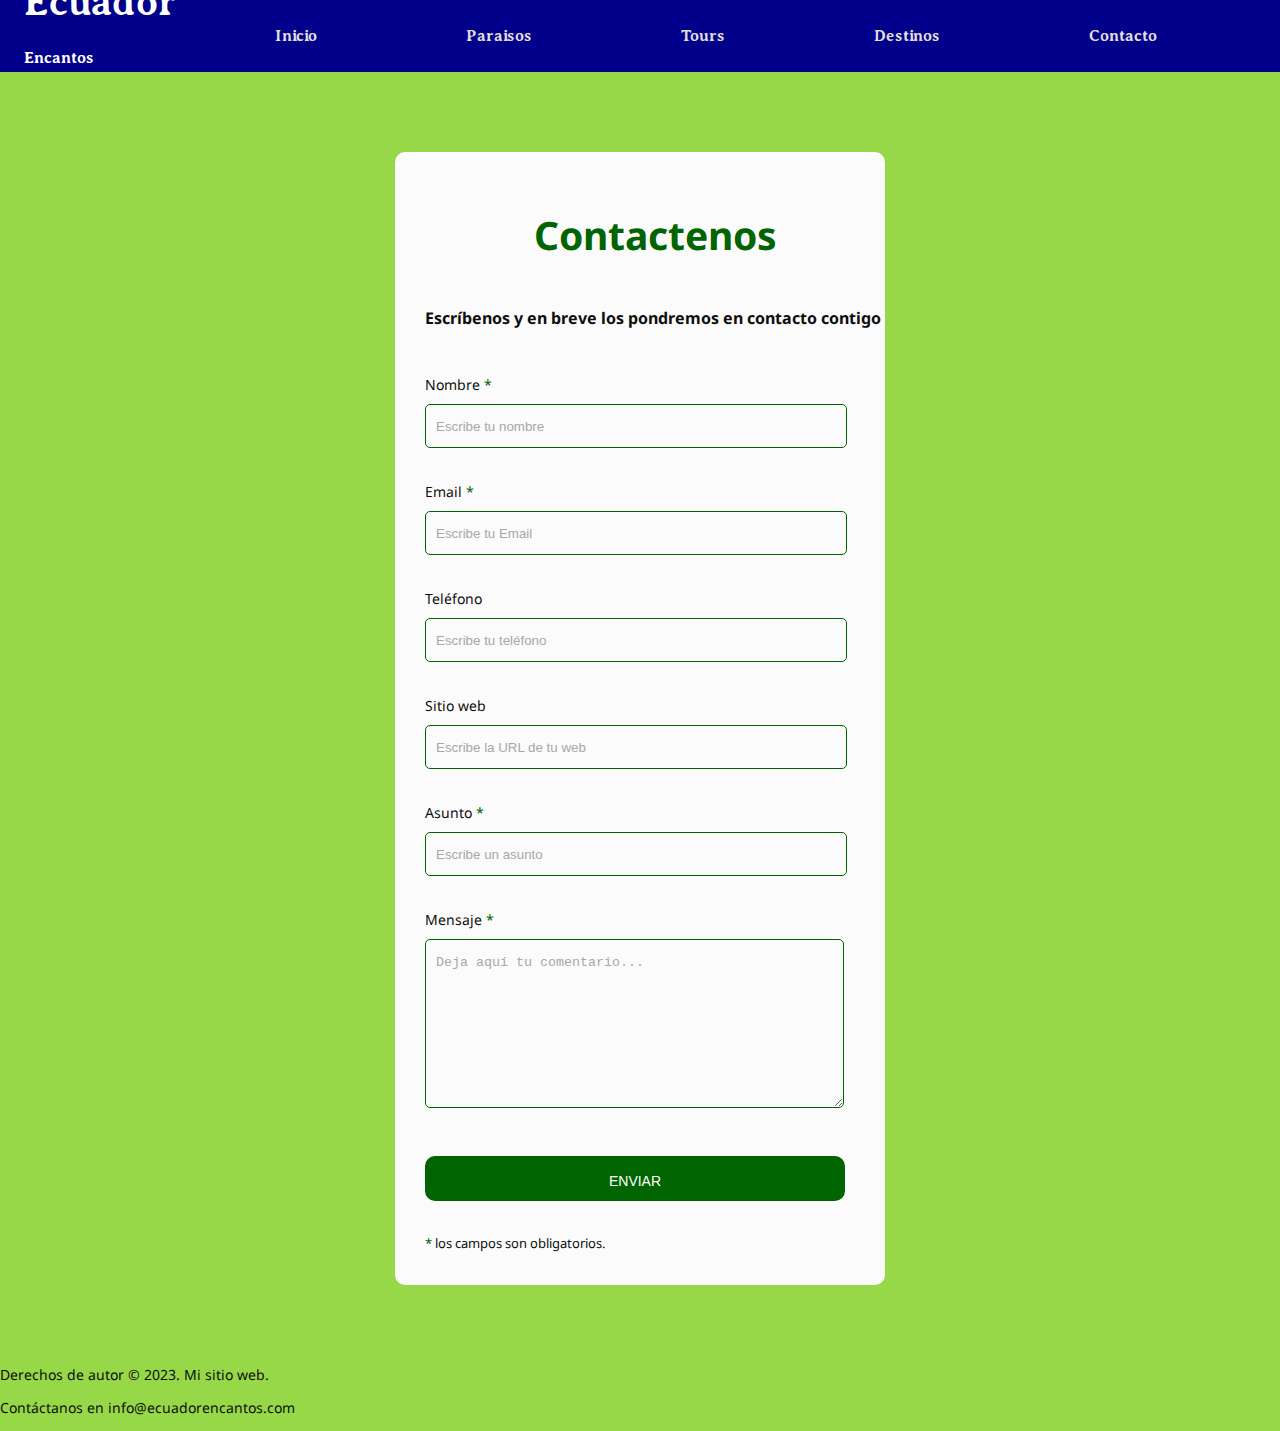
<file: contacto.html>
<!DOCTYPE html>
<html>
<head>
    <meta charset="UTF-8" />
    <link href="https://fonts.googleapis.com/css2?family=Averia+Serif+Libre:ital,wght@0,300;0,400;0,700;1,300;1,400;1,700&display=swap" rel="stylesheet">
    <link href="https://fonts.googleapis.com/css2?family=Libre+Baskerville:ital,wght@0,400;0,700;1,400&display=swap" rel="stylesheet">
    <link href="https://fonts.googleapis.com/css2?family=Poppins:ital,wght@0,100;0,200;0,300;1,100;1,300&display=swap" rel="stylesheet">
    <meta name="viewport" content="width=device-width, initial-scale=1.0">
    <link rel="stylesheet" href="./Estiloform.css">
    <title>Contacto</title>
</head>
<body>
<Section>
    <div class="navbar">
        <h1>Ecuador<br><FONT SIZE=3>Encantos</Font></br></h1>
        <div class="navbar">
            <a href="index.html" class="enlace">Inicio</a>
            <a href="paraisos.html" class="enlace">Paraisos</a>
            <a href="tours.html" class="enlace">Tours</a>
            <a href="Destinos.html" class="enlace">Destinos</a>
            <a href="contacto.html" class="enlace">Contacto</a>
        </div>
    </div>

 <div class="contacto_form">
    <div>      
      <center><h1>Contactenos</h1></center>
        <h3>Escríbenos y en breve los pondremos en contacto contigo</h3>
          <form>              
                <p>
                  <label for="nombre">Nombre
                    <span>*</span>
                  </label>
                    <input type="text" name="introducir_nombre" id="nombre" required="obligatorio" placeholder="Escribe tu nombre">
                </p>
              
                <p>
                  <label for="email">Email
                    <span>*</span>
                  </label>
                    <input type="email" name="introducir_email" id="email" required="obligatorio" placeholder="Escribe tu Email">
                </p>
            
                <p>
                  <label for="telefone">Teléfono
                  </label>
                    <input type="tel" name="introducir_telefono" id="telefono" placeholder="Escribe tu teléfono">
                </p>    
              
                <p>
                  <label for="website">Sitio web
                  </label>
                    <input type="url" name="introducir_website" id="website" placeholder="Escribe la URL de tu web">
                </p>    
              
                <p>
                  <label for="asunto">Asunto
                    <span>*</span>
                  </label>
                    <input type="text" name="introducir_asunto" id="assunto" required="obligatorio" placeholder="Escribe un asunto">
                </p>    
              
                <p>
                  <label for="mensaje">Mensaje
                    <span>*</span>
                  </label>                     
                                    <textarea name="introducir_mensaje" id="mensaje" required="obligatorio" placeholder="Deja aquí tu comentario..."></textarea> 
                                </p>                    
              
                <button type="submit" name="enviar_formulario" id="enviar"><p>Enviar</p></button>

                <p class="aviso">
                  <span> * </span>los campos son obligatorios.
                </p>          
            
          </form>
    </div>  
</div>
</Section>
<footer>
    <p>Derechos de autor © 2023. Mi sitio web.</p>
    <p>Contáctanos en info@ecuadorencantos.com</p>
</footer>

</body>
</html>
</file>
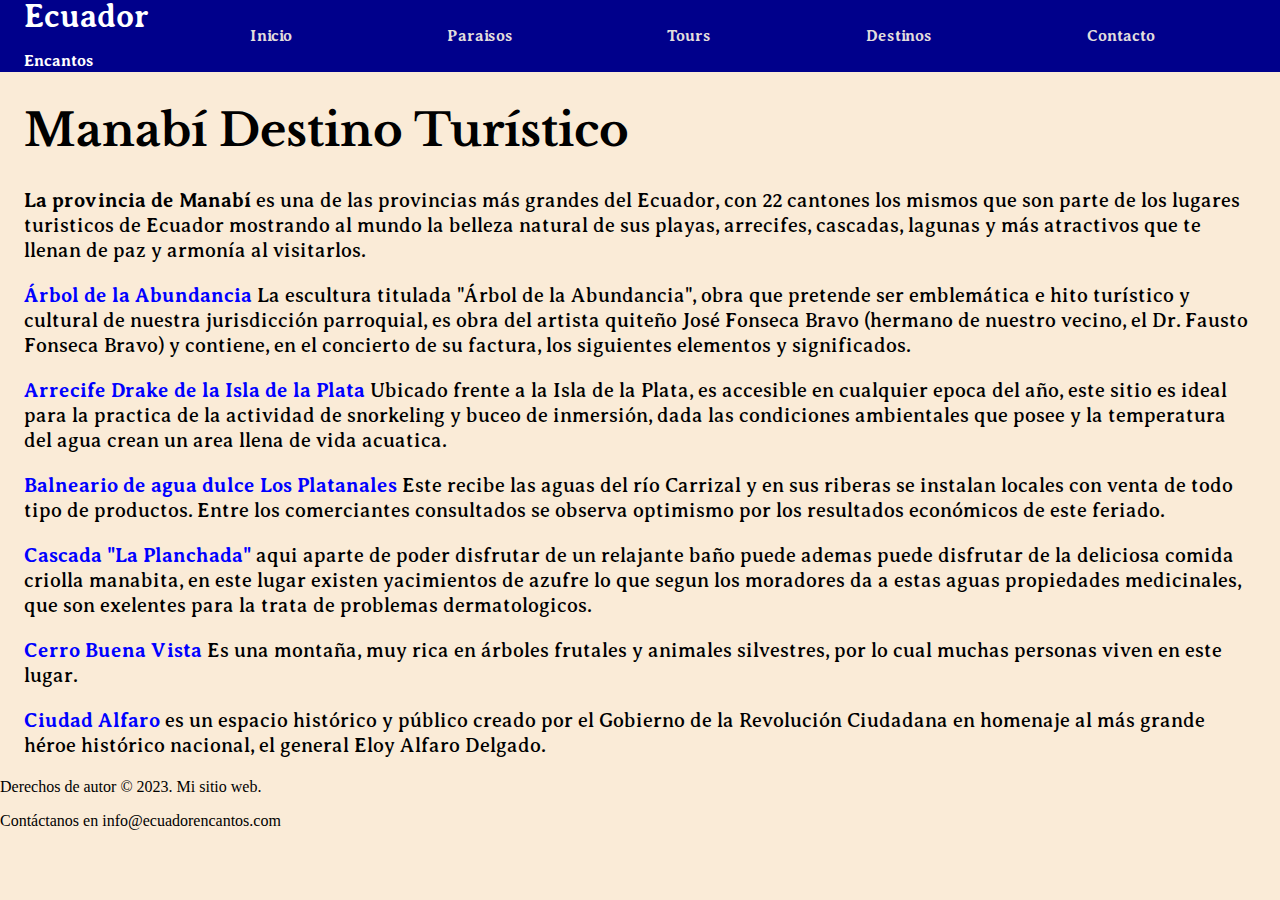
<file: destinos.html>
<!DOCTYPE html>
<html>
<head>
    <meta charset="UTF-8" />
    <link href="https://fonts.googleapis.com/css2?family=Averia+Serif+Libre:ital,wght@0,300;0,400;0,700;1,300;1,400;1,700&display=swap" rel="stylesheet">
    <link href="https://fonts.googleapis.com/css2?family=Libre+Baskerville:ital,wght@0,400;0,700;1,400&display=swap" rel="stylesheet">
    <link href="https://fonts.googleapis.com/css2?family=Poppins:ital,wght@0,100;0,200;0,300;1,100;1,300&display=swap" rel="stylesheet">
    <meta name="viewport" content="width=device-width, initial-scale=1.0">
    <link rel="stylesheet" href="./Estilos.css">
    <title>Destinos</title>
</head>
<body style="background-color: antiquewhite;">
    <section style="background-color:antiquewhite;">
        <div class="navbar">
            <h1>Ecuador<br><FONT SIZE=3>Encantos</Font></br></h1>
            <div class="navbar">
                <a href="index.html" class="enlace">Inicio</a>
                <a href="paraisos.html" class="enlace">Paraisos</a>
                <a href="tours.html" class="enlace">Tours</a>
                <a href="destinos.html" class="enlace">Destinos</a>
                <a href="contacto.html" class="enlace">Contacto</a>
            </div>
        </div>
        <article class="articulo" style="background-color: antiquewhite;">
            <h1>Manabí Destino Turístico</h1>
                <p><b>La provincia de Manabí </b>es una de las provincias más grandes del Ecuador, con 22 cantones los mismos que son parte de los lugares turisticos de Ecuador mostrando al mundo la belleza natural de sus playas, arrecifes, cascadas, lagunas y más atractivos que te llenan de paz y armonía al visitarlos. </p>
                <p><b style="color: blue;">​Árbol de la Abundancia </b>La escultura titulada "Árbol de la Abundancia", obra que pretende ser emblemática e hito turístico y cultural de nuestra jurisdicción parroquial, es obra del artista quiteño José Fonseca Bravo (hermano de nuestro vecino, el Dr. Fausto Fonseca Bravo) y contiene, en el concierto de su factura, los siguientes elementos y significados.</p>
                <p><b style="color: blue;">Arrecife Drake de la Isla de la Plata </b>Ubicado frente a la Isla de la Plata, es accesible en cualquier epoca del año, este sitio es ideal para la practica de la actividad de snorkeling y buceo de inmersión, dada las condiciones ambientales que posee y la temperatura del agua  crean un area llena de vida acuatica.</p>
                <p><b style="color: blue;">Balneario de agua dulce Los Platanales </b>Este recibe las aguas del río Carrizal y en sus riberas se instalan locales con venta de todo tipo de productos. Entre los comerciantes consultados se observa optimismo por los resultados económicos de este feriado.</p>
                <p><b style="color: blue;">​Cascada "La Planchada" </b>aqui aparte de poder disfrutar de un relajante baño puede ademas puede disfrutar de la deliciosa comida criolla manabita, en este lugar existen yacimientos de azufre lo que segun los moradores da a estas aguas propiedades medicinales, que son exelentes para la trata de problemas dermatologicos.</p>
                <p><b style="color: blue;">​Cerro Buena Vista </b>Es una montaña, muy rica en árboles frutales y animales silvestres, por lo cual muchas personas viven en este lugar.</p>
                <p><b style="color: blue;">Ciudad Alfaro </b>es un espacio histórico y público creado por el Gobierno de la Revolución Ciudadana en homenaje al más grande héroe histórico nacional, el general Eloy Alfaro Delgado.</p>
        </article>
       </section>
       <footer>
        <p>Derechos de autor © 2023. Mi sitio web.</p>
        <p>Contáctanos en info@ecuadorencantos.com</p>
     </footer>
</body>
</html>
</file>
<file: Estiloform.css>
@import url(https://fonts.googleapis.com/css?family=Noto+Sans);


body{
  margin: 0px;
  padding: 0px;
  height: 100%; 
  font-family: 'Noto Sans', sans-serif;
  background-color:#97d848
  
}
.contacto_form{  
  width: 460px; 
  height: auto;
  margin: 80px auto;
  border-radius: 10px;  
  padding-top: 30px;
  padding-bottom: 20px;  
  background-color: #fbfbfb; 
  padding-left: 30px; 
}


input{
  background-color: #fbfbfb; 
  width: 408px; 
  height: 40px; 
  border-radius: 5px;  
  border-style: solid; 
  border-width: 1px; 
  border-color:darkgreen; 
  margin-top: 10px;  
  padding-left: 10px;
  margin-bottom: 20px; 
}


textarea{
  background-color: #fbfbfb; 
  width: 405px; 
  height: 150px; 
  border-radius: 5px;  
  border-style: solid; 
  border-width: 1px; 
  border-color:darkgreen; 
  margin-top: 10px;  
  padding-left: 10px;
  margin-bottom: 20px; 
  padding-top: 15px; 
}


label{
  display: block; 
  float: center;  
}
button{
  height: 45px; 
  padding-left: 5px;
  padding-right: 5px;   
  margin-bottom: 20px; 
  margin-top: 10px;   
  text-transform: uppercase;
  background-color:darkgreen; 
  border-color: darkgreen; 
  border-style: solid; 
  border-radius: 10px;  
  width: 420px;   
  cursor: pointer;
}
button p{
  color:white; 
}
span{
  color:darkgreen; 
}
.aviso{
  font-size: 13px;  
  color: #0e0e0e;  
}
h1{
  font-size: 39px;  
  text-align: letf; 
  padding-bottom: 20px; 
  color:darkgreen;
}
h3{
  font-size: 16px; 
  padding-bottom: 30px;
  color: #0e0e0e;   
}
p{
  font-size: 14px; 
  color: #0e0e0e; 
}
::-webkit-input-placeholder {
 color: #a8a8a8;
}
::-webkit-textarea-placeholder {
 color: #a8a8a8;
}
.formulario input:focus{
  outline:0;
  border: 1px solid #97d848;
}
.formulario textarea:focus{
  outline:0;
  border: 1px solid #97d848;
}
.navbar{
    width: 100%;
    display: flex;
    height: 72px;
    background-color:darkblue;
    align-items: center;
    justify-content: space-around;
    padding: 0 24px;
    box-sizing: border-box;
    font-family: 'Averia Serif Libre', serif;
    color: white;
}
.navbar h1{
    color: white;
    font-family: 'Averia Serif Libre', serif;
}
.enlace{
    color: rgb(224, 221, 221);
    font-weight: bold;
    text-decoration: none;
}
</file>
<file: Estilos.css>
body{
    margin: 0px;
    padding: 0px;
}

.contenido{
    width: 100%;
    height: 100vh;
    background-image: url(Imagenes/Manabi.jpg);
    background-size: cover;
    background-position: center;
}
.cubierta{
    width: 70%;
    height: 100vh;
    background-color: rgba(0,0,0,.3);
    display: flex;
    align-items: center;
    cursor: pointer;
    transition: all 2s ease;  
}
.cubierta:hover{
    background-color: transparent;
}
.contenidoc{
    background-color: transparent;
    text-align: left;
    font-size: 20px;
    margin-left: 100px;
    }
.contenidoc h1{
    font-size: 45px;
    color: aliceblue;
    font-family: 'Libre Baskerville';
}
.navbar{
    width: 100%;
    display: flex;
    height: 72px;
    background-color:darkblue;
    align-items: center;
    justify-content: space-around;
    padding: 0 24px;
    box-sizing: border-box;
    font-family: 'Averia Serif Libre', serif;
    color: white;
}
.boton-crearcuenta{
    width: 180px;
    height: 48px;
    background-color: white;
    color:rgb(10, 8, 122);
    font-family: 'Poppins', sans-serif;
    font-weight: bold;
    font-size: medium;
    border: none;
    border-radius: 30px; 
    margin:18px;
    cursor: pointer;
    transition: all 1s ease;  
}
.boton-crearcuenta:hover{
    background-color: blue;
    color: white;
}

.boton-iniciosesion{
    width: 180px;
    height: 48px;
    background-color: transparent;
    color: white;
    font-family: 'Poppins', sans-serif;
    font-weight: bold;
    font-size: medium;
    border:2px solid white;
    border-radius: 30px; 
    margin:18px; 
    cursor: pointer;
    transition: all 1s ease;  
    }

.boton-iniciosesion:hover{
 background-color: white;
    color: black;
}
.enlace{
    color: rgb(224, 221, 221);
    font-weight: bold;
    text-decoration: none;
}
.articulo{
    background-color:white;
    padding: 0 24px;
    font-family: 'Averia Serif Libre', serif;
    color: white;
}
.articulo h1{
    font-size: 45px;
    color:black;
    font-family: 'Libre Baskerville';
}
.articulo p{
    font-size: 20px;
    color:black;
    font-family: 'Averia Serif Libre', serif;
}
.arttours{
    background-color:white;
    padding: 0 24px;
    font-family: 'Averia Serif Libre', serif;
    color: white;
    justify-content:space-around;
}
.arttours h1{
    font-size: 45px;
    color:chocolate;
    font-family: 'Libre Baskerville';
}
.arttours h2{
    font-size: 35px;
    color:black;
    font-family: 'Averia Serif Libre', serif;
}
.arttours h3{
    font-size: 35px;
    color:red;
    font-family: 'Averia Serif Libre', serif;
}
.arttours p{
    font-size: 20px;
    color:black;
    font-family: 'Averia Serif Libre', serif;
}
.botonreserva{
    width: 300px;
    height: 100px;
    background-color:blue;
    color:white;
    font-family: 'Poppins', sans-serif;
    font-weight: bold;
    font-size: xx-large;
    border: none;
    border-radius: 30px; 
    margin:18px;
    cursor: pointer;
    transition: all 2s ease;  
}
.botonreserva:hover{
    background-color: red;
    color: white;
}
</file>
